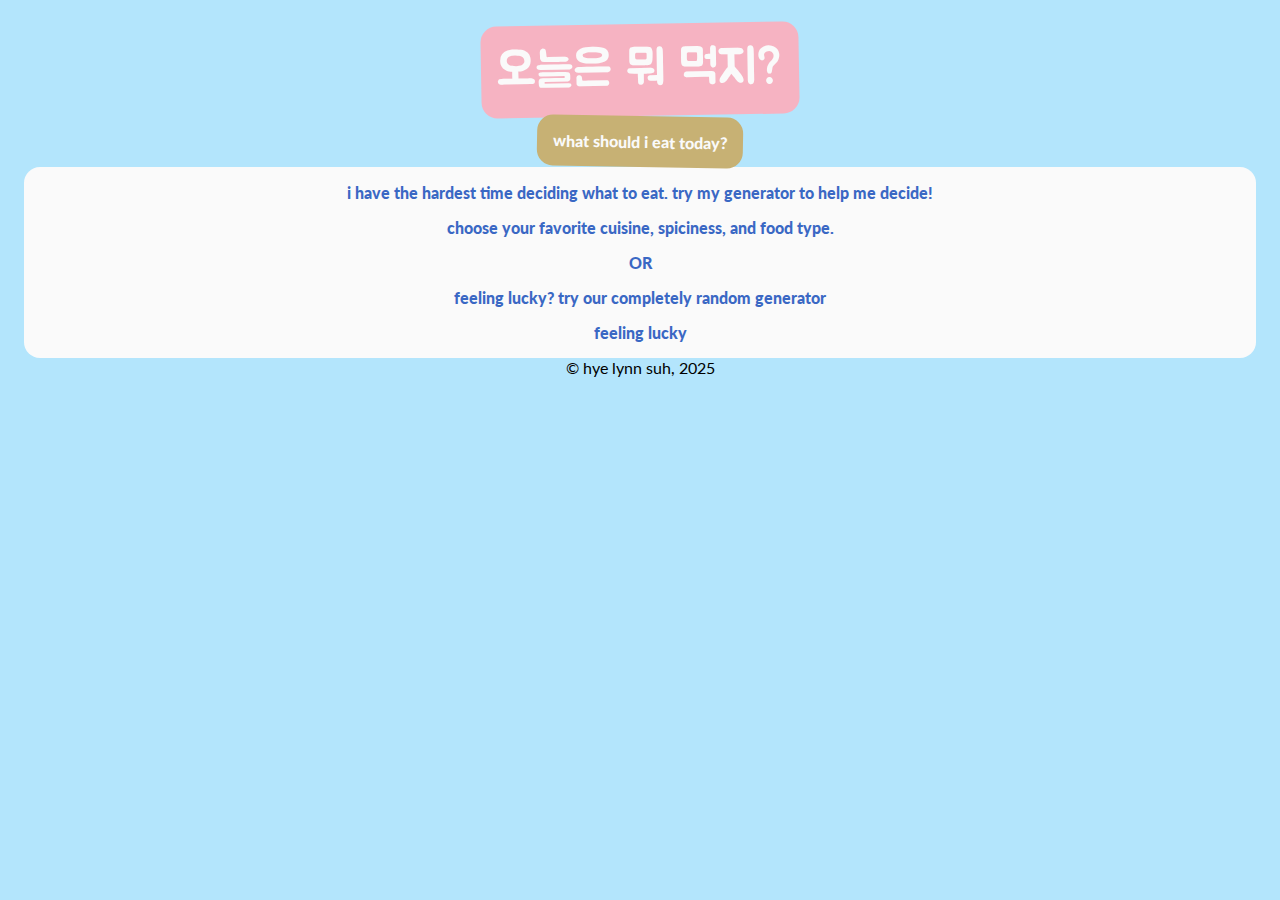
<file: index.html>
<!DOCTYPE html>
<html>
	<head>
		<title>What Should Hye Lynn Eat?</title>
		<meta name="viewport" content="width=device-width, initial-scale=1">
		<link href="stylesheets/reset.css" rel="stylesheet">
		<link href="stylesheets/common.css" rel="stylesheet">
		<link href="stylesheets/landing.css" rel="stylesheet">
		<script defer src="main.js"></script>

		<!-- FONTS -->
		<link rel="preconnect" href="https://fonts.googleapis.com">
		<link rel="preconnect" href="https://fonts.gstatic.com" crossorigin>
		<link href="https://fonts.googleapis.com/css2?family=Lato:ital,wght@0,100;0,300;0,400;0,700;0,900;1,100;1,300;1,400;1,700;1,900&display=swap" rel="stylesheet">

		<link rel="preconnect" href="https://fonts.googleapis.com">
		<link rel="preconnect" href="https://fonts.gstatic.com" crossorigin>
		<link href="https://fonts.googleapis.com/css2?family=Jua&display=swap" rel="stylesheet">
	</head>
	<body>
		<section class="hero">
			<h1 class="title">오늘은 뭐 먹지?</h1>
		</section>
		<section class="sub">
			<p class="subtitle">what should i eat today?</p>
		</section>
		<section class="colophon">
			<p class="description">i have the hardest time deciding what to eat. try my generator to help me decide!</p>
			<p>choose your favorite cuisine, spiciness, and food type.</p>
			<p> OR </p>
			<p>feeling lucky? try our completely random generator</p>
			<button>feeling lucky</button>
		</section>
		
		
		<!-- <header class="navbar">
			<a href="#" class="logo">
				<img src="assets/logo.png">
			</a>
			<input class="side-menu" type="checkbox" id="side-menu">
			<label class="hamb" for="side-menu">
				<span class="hamb-line"></span>
			</label>
			<nav class="nav">
				<ul class="menu">
					<li>
						<a>restaurants</a>
					</li>
					<li>
						<a>journal</a>
					</li>
					<li>
						<a>about</a>
					</li>
				</ul>
			</nav>
		</header> -->

		<main>
			<!-- <h1>what should hye lynn eat?</h1> -->

			
		</main>

		<footer>
			<div class="footer">
				<p class="footer-info credits">&copy; hye lynn suh, 2025</p>
			</div>
		</footer>
	</body>
</html>
</file>
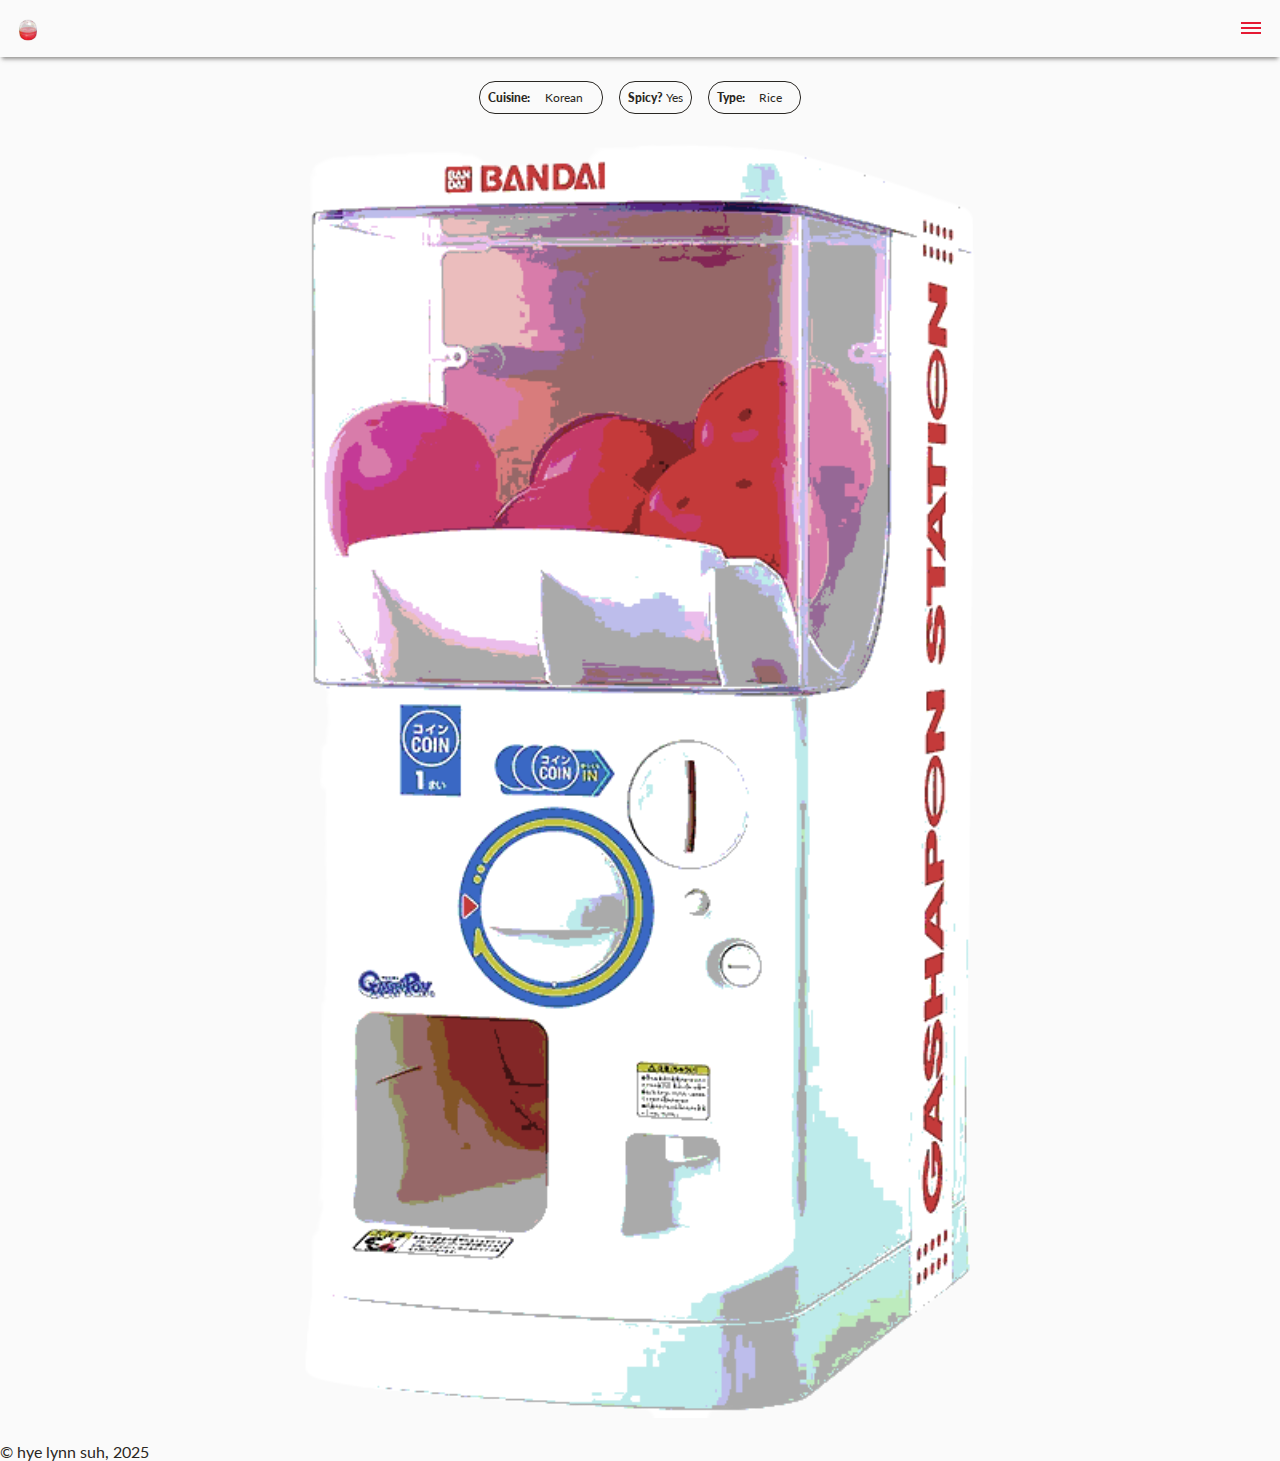
<file: main.html>
<!DOCTYPE html>
<html>
	<head>
		<title>What Should Hye Lynn Eat?</title>
		<meta name="viewport" content="width=device-width, initial-scale=1">
		<link href="stylesheets/reset.css" rel="stylesheet">
		<link href="stylesheets/common.css" rel="stylesheet">
		<link href="stylesheets/style.css" rel="stylesheet">
		<script defer src="main.js"></script>

		<!-- FONTS -->
		<link rel="preconnect" href="https://fonts.googleapis.com">
		<link rel="preconnect" href="https://fonts.gstatic.com" crossorigin>
		<link href="https://fonts.googleapis.com/css2?family=Lato:ital,wght@0,100;0,300;0,400;0,700;0,900;1,100;1,300;1,400;1,700;1,900&display=swap" rel="stylesheet">
	</head>
	<body>
		<header class="navbar">
			<a href="#" class="logo">
				<img src="assets/logo.png">
			</a>
			<input class="side-menu" type="checkbox" id="side-menu">
			<label class="hamb" for="side-menu">
				<span class="hamb-line"></span>
			</label>
			<nav class="nav">
				<ul class="menu">
					<li>
						<a>restaurants</a>
					</li>
					<li>
						<a>journal</a>
					</li>
					<li>
						<a>about</a>
					</li>
				</ul>
			</nav>
		</header>

		<main>
			<!-- <h1>what should hye lynn eat?</h1> -->
			<form id="meal-form">
				<div class="form">
					<label for="cuisine">
						Cuisine:
					</label>
					<select id="cuisine" name="cuisine">
						<option value="korean">Korean</option>
						<option value="chinese">Chinese</option> 
						<option value="japanese">Japanese</option>
						<option value="thai">Thai</option>
						<option value="vietnamese">Vietnamese</option>
						<option value="mexican">Mexican</option>
						<option value="italian">Italian</option>
						<option value="american">American</option>
						<option value="indian">Indian</option>
						<option value="spanish">Spanish</option>
						<option value="fusion">Fusion</option>
					</select>
				</div>
				<div class="form">
					<label for="spicy">
						Spicy?
					</label>
					<select id="spicy" name="spicy">
						<option value="TRUE">Yes</option>
						<option value="FALSE">No</option> 
					</select>
				</div>
				<div class="form">
					<label for="type">
						Type:
					</label>
					<select id="type" name="type">
						<option value="rice">Rice</option>
						<option value="noodles">Noodles</option>
						<option value="soup">Soup</option>
						<option value="bread">Bread</option>
						<option value="meat">Meat</option>  
					</select>
				</div>
			</form>
	
			<!-- GASHAPON -->
			 <div class="gashapon-wrapper">
				<img src="assets/gashapon.png" class="bg">

				<!-- CRANK BUTTON -->
				 <div class="crank-button" id="crank"></div>

				 <div class="capsule-container">
					<img src="assets/capsule-full.png" id="full-capsule" class="capsule full-capsule">
					<img src="assets/capsule-top.png" id="top-capsule" class="capsule top-capsule hidden">
					<img src="assets/capsule-bottom.png" id="bottom-capsule" class="capsule bottom-capsule hidden">
				 </div>
			 </div>

			 <div class="modal hidden" id="modal-result">
				<div class="modal-content" id="modal-content">
					<button class="close-btn" id="close-modal"></button>
				</div>
			</div>
	
			
		</main>

		<footer>
			<div class="footer">
				<p class="footer-info credits">&copy; hye lynn suh, 2025</p>
			</div>
		</footer>
	</body>
</html>
</file>
<file: stylesheets/common.css>
:root {
	--font-size: 16px;
	--root-size: 1.2rem;
	--black: #2a2723;
	--white: #fafafa;
	--shadow: #2a272382;
	--light-blue: #3a68c48a;
	--blue: #3a68c4;
	--pink: #f6b3c2;
	--yellow: #c7b174;
	--font-family: "Lato", sans-serif; 
	--bolded: 900;
	--margin: 1.5rem;
	--padding: 1rem;
	--border-radius: 1rem;
	--gap: 1rem;
}

header {
	display: flex;
	justify-content: space-between;
	position: sticky;
	padding-top: calc(var(--padding)/1.4);
	padding-bottom: calc(var(--padding)/1.4);
	margin-bottom: var(--margin);
	padding-left: var(--padding);
	box-shadow: 0px 4px 4px -2px var(--shadow);
	background-color: var(--white);
	top: 0;
	z-index: 100;
}

/* LOGO */
.logo > img {
	object-fit: cover;
	width: 100%;
	height: 100%;
	align-items: center;
	justify-content: center;
	padding-top: calc(var(--padding)/2.4);
}

.logo {
	height: 100%;
}


/* NAV */
ul {
	list-style: none;
}

li > a {
	cursor: pointer;
}

.nav {
	width: 100%;
	position: absolute;
	background-color: var(--black);
	overflow: hidden;
	max-height: 0;
	transition: max-height .5s ease-out;
	top: 100%;
	left: 0;
	z-index: 10;
}

.menu a {
	display: block;
	padding: 30px;
	color: var(--white);
}

.menu a:hover {
	background-color: var(--black);
}

/* MENU ICON */
.hamb {
	cursor: pointer;
	float: right;
	padding: var(--padding);
	margin-right: 0.2rem;
}

.hamb-line {
	background: #e51933;
	display: block;
	height: 2px;
	position: relative;
	width: 20px;
}

.hamb-line::before{
	background: #e51933;
	content: '';
	display: block;
	height: 100%;
	position: absolute;
	transition: all .2s ease-out;
	width: 100%;
	top: 5px;
}

.hamb-line::after {
	top: -5px;
	content: '';
	display: block;
	height: 100%;
	position: absolute;
	transition: all .2s ease-out;
	width: 100%;
	background: #e51933;
}

.side-menu {
	display: none;
}

/* TOGGLE MENU ICON */
.side-menu:checked ~ nav {
	max-height: 1000%;
}

.side-menu:checked ~ .hamb .hamb-line {
	background: transparent;
}

.side-menu:checked ~ .hamb .hamb-line::before {
	transform: rotate(-45deg);
	top: 0;
}

.side-menu:checked ~ .hamb .hamb-line::after {
	transform: rotate(45deg);
	top: 0;
}

/* NAVBAR SWIPE */
.navbar {
	left: 0;
	top: 0;
	width: 100%;
	background: var(--white);
	transition: transform 0.3s ease-in-out;
}


.logo {
	width: 1.5rem;

	img {
		object-fit: cover;
		width: 100%;
	}
}
</file>
<file: stylesheets/landing.css>
:root {
	--jua: "Jua", sans-serif;

}

* {
	text-align: center;
	font-family: var(--font-family);
}

body {
	background-color: #B3E5FC;
	/* background-image: 
		repeating-linear-gradient(0deg, rgba(13, 71, 161, 0.5) 0px 8px, transparent 8px 16px),
		repeating-linear-gradient(90deg, rgba(13, 71, 161, .5) 0px 8px, transparent 8px 16px) */
}

/* HERO TEXT */
h1 {
	font-family: var(--jua);
	color: var(--white);
	font-size: calc(var(--font-size)*3);
}

.hero, .sub {
	width: fit-content;
	margin: auto;
	padding: var(--padding);
	border-radius: var(--border-radius);
}

.hero {
	transform: rotate(-1deg);
	background-color: var(--pink);
	margin-top: var(--margin);
}

.sub {
	font-weight: var(--bolded);
	background-color: var(--yellow);
	color: var(--white);
	transform: rotate(1deg);
}

.colophon {
	background-color: var(--white);	
	padding: var(--padding);
	border-radius: var(--border-radius);
	display: flex;
	flex-direction: column;
	gap: var(--gap);
	font-weight: var(--bolded);
	color: var(--blue);
	margin-left: var(--margin);
	margin-right: var(--margin);
}
</file>
<file: stylesheets/style.css>
:root {
	--font-size: 16px;
	--root-size: 1.2rem;
	--black: #2a2723;
	--white: #fafafa;
	--shadow: #2a272382;
	--light-blue: #3a68c48a;
	--blue: #3a68c4;
	--font-family: "Lato", sans-serif; 
	--bolded: 900;
	--margin: 1.5rem;
	--padding: 1rem;
	--border-radius: 1rem;
	--gap: 1rem;
}

body {
	font-family: var(--font-family);
	background-color: var(--white);
}

* {
	color: var(--black);
}

header {
	display: flex;
	justify-content: space-between;
	position: sticky;
	padding-top: calc(var(--padding)/1.4);
	padding-bottom: calc(var(--padding)/1.4);
	margin-bottom: var(--margin);
	padding-left: var(--padding);
	box-shadow: 0px 4px 4px -2px var(--shadow);
	background-color: var(--white);
	top: 0;
	z-index: 100;
}

/* LOGO */
.logo > img {
	object-fit: cover;
	width: 100%;
	height: 100%;
	align-items: center;
	justify-content: center;
	padding-top: calc(var(--padding)/2.4);
}

.logo {
	height: 100%;
}


/* NAV */
ul {
	list-style: none;
}

li > a {
	cursor: pointer;
}

.nav {
	width: 100%;
	position: absolute;
	background-color: var(--black);
	overflow: hidden;
	max-height: 0;
	transition: max-height .5s ease-out;
	top: 100%;
	left: 0;
	z-index: 10;
}

.menu a {
	display: block;
	padding: 30px;
	color: var(--white);
}

.menu a:hover {
	background-color: var(--black);
}

/* MENU ICON */
.hamb {
	cursor: pointer;
	float: right;
	padding: var(--padding);
	margin-right: 0.2rem;
}

.hamb-line {
	background: #e51933;
	display: block;
	height: 2px;
	position: relative;
	width: 20px;
}

.hamb-line::before{
	background: #e51933;
	content: '';
	display: block;
	height: 100%;
	position: absolute;
	transition: all .2s ease-out;
	width: 100%;
	top: 5px;
}

.hamb-line::after {
	top: -5px;
	content: '';
	display: block;
	height: 100%;
	position: absolute;
	transition: all .2s ease-out;
	width: 100%;
	background: #e51933;
}

.side-menu {
	display: none;
}

/* TOGGLE MENU ICON */
.side-menu:checked ~ nav {
	max-height: 1000%;
}

.side-menu:checked ~ .hamb .hamb-line {
	background: transparent;
}

.side-menu:checked ~ .hamb .hamb-line::before {
	transform: rotate(-45deg);
	top: 0;
}

.side-menu:checked ~ .hamb .hamb-line::after {
	transform: rotate(45deg);
	top: 0;
}

/* NAVBAR SWIPE */
.navbar {
	left: 0;
	top: 0;
	width: 100%;
	background: var(--white);
	transition: transform 0.3s ease-in-out;
}


.logo {
	width: 1.5rem;

	img {
		object-fit: cover;
		width: 100%;
	}
}

h1 {
	font-size: calc(var(--font-size)*1.3);
	font-weight: var(--bolded);
	margin-left: var(--margin);
	margin-right: var(--margin);
	text-align: center;
	margin-bottom: var(--margin);
}


/* FORMS STYLING - modified from https://www.w3schools.com/howto/howto_custom_select.asp */
#meal-form {
	display: flex;
	justify-content: center;
	align-items: center;
	gap: var(--gap);
	margin-left: var(--margin);
	margin-right: var(--margin);
	margin-bottom: var(--margin);
}

.form {
	position: relative;
	background-color: var(--white);
	width: fit-content;
	border-radius: var(--border-radius);
	text-align: center;
	padding: calc(var(--padding)/2);
	border: solid 1px var(--black);
	font-size: calc(var(--font-size)/1.3);
}

label {
	color: var(--black);
	font-weight: var(--bolded);
}

select {
	color: var(--black);
}

.button-flex {
	display: flex;
	gap: var(--gap);
}

button {
	border: 1px solid var(--black);
	border-radius: var(--border-radius);
	padding: calc(var(--padding)/1.5);
}

/* GASHAPON */
.gashapon-wrapper {
	position: relative;
	/* width: 320px; */
	height: auto;
	margin: auto;
}

.bg {
	width: 100%;
	display: block;
	z-index: 1;
}

.crank-button {
	position: absolute;
	width: 60px;
	height: 60px;
	bottom: 80px;
	left: 180px;
	cursor: pointer;
	z-index: 5;
}

.capsule-container {
	position: absolute;
	width: 5rem;
	height: 100%;
	top: 0;
	left: 0;
	z-index: 10;
	display: flex;
	justify-content: center;
	align-items: center;
	margin-left: 8rem;
}

.capsule {
	position: absolute;
	width: 130px;
	transition: transform 0.8s ease, opacity 0.5s ease;
	z-index: 11;
}

.hidden {
	display: none;
}

#full-capsule {
	transform: translateY(-150px);
	opacity: 0;
}

#full-capsule.drop-in {
	opacity: 1;
	animation: dropBounce 1s ease;
}

#top-capsule {
	top: 15%;
}

#bottom-capsule {
	top: 45%;
}

@keyframes dropBounce {
	0% {
		transform: translateY(-150px);
		opacity: 0;
	}

	50% {
		transform: translateY(10px) scale(1.05);
		opacity: 1;
	}

	100% {
		transform: translateY(0) scale(1);
		opacity: 1;
	}
}

#top-capsule.open {
	animation: topPop 0.6s ease forwards;
}

#bottom-capsule.open {
	animation: bottomPop 0.6s ease forwards;
}

@keyframes topPop {
	to {
		transform: translateY(-80px) rotate(-20deg);
		opacity: 1;
	}
}

@keyframes bottomPop {
	to {
		transform: translateY(80px) rotate(15deg);
		opacity: 1;
	}
}


/* MODAL */
.modal {
	position: fixed;
	top: 50%;
	left: 50%;
	transform: translate(-50%, -50%) scale(0.8);
	background: #fffbe8;
	color: #222;
	border: 2px dashed #c7b174;
	border-radius: 10px;
	padding: var(--padding);
	z-index: 999;
	width: 80%;
	max-width: 300px;
	text-align: center;
	box-shadow: 0px 10px 20px rgba(0, 0, 0, 0.2);
	transition: all 0.3s ease-in-out;
	font-family: var(--font-family);
	opacity: 0;
	pointer-events: none;
}

.modal.show {
	transform: translate(-50%, -50%) scale(1);
	opacity: 1;
	pointer-events: auto;
}

/* HIDE MODAL */
.hidden {
	display: none;
}

.close-btn {
	position: absolute;
	top: 0.3rem;
	right: 0.6rem;
	background: none;
	border: none;
	font-size: 1.2rem;
	cursor: pointer;
	color: #444;
}


/* FOOTER */
footer {
	margin-top: var(--margin);
}
</file>
